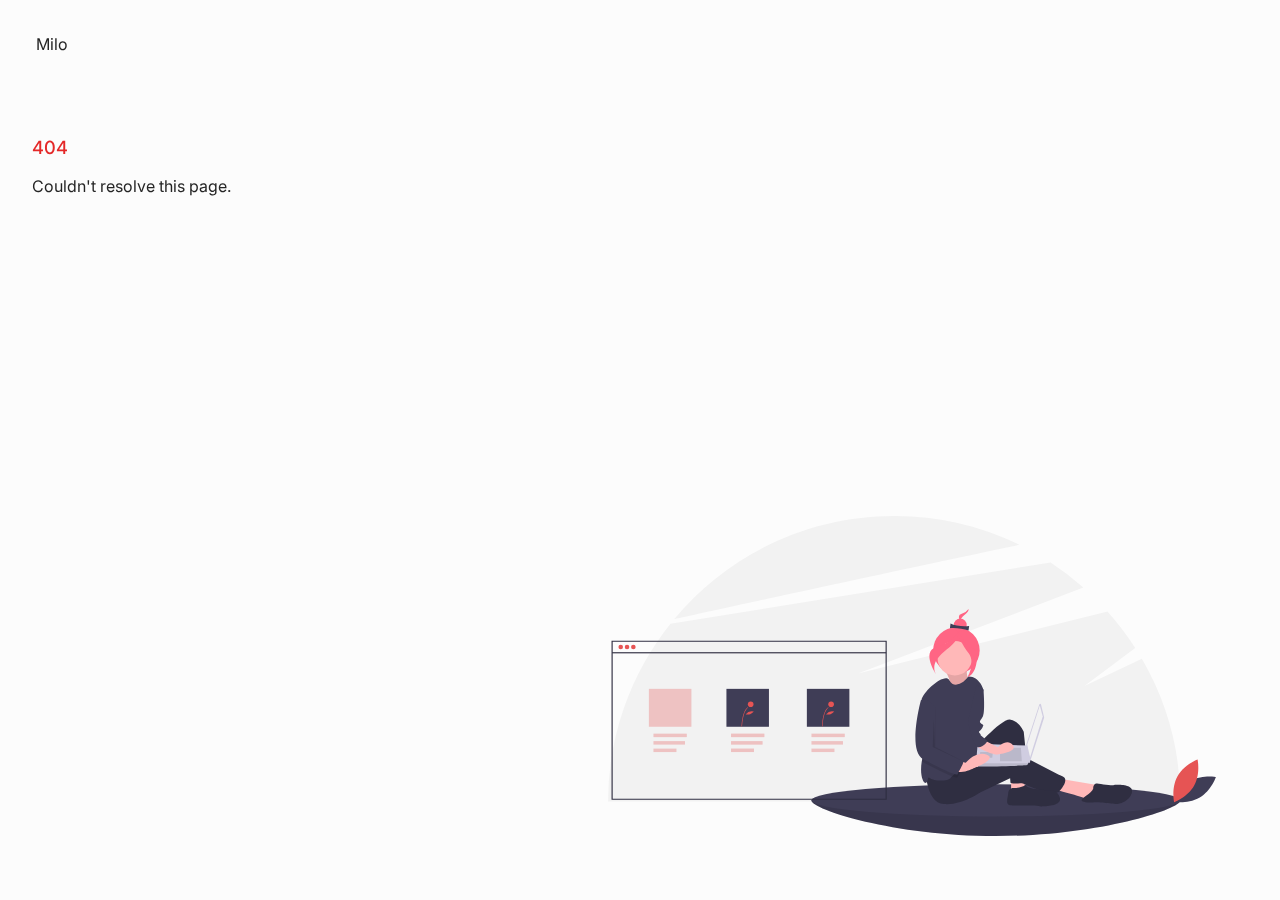
<file: index.html>
<!DOCTYPE html>
<!DOCTYPE html>
<html lang="en-NL">
  <head>
    <meta charset="UTF-8" />
    <meta name="viewport" content="width=device-width, minimum-scale=1, initial-scale=1, user-scalable=no" />
    <meta name="robots" content="noindex" />

    <!-- -->
    <link rel="preconnect" href="https://fonts.gstatic.com" />
    <link rel="preconnect" href="https://milotheirself.github.io" />
    <!-- -->

    <!-- -->
    <title>Milo – GitHub</title>
    <meta name="description" content="404; Couldn't resolve this page." />
    <!-- -->

    <!-- -->
    <meta name="theme-color" value="#f2f2f2" />
    <link href="./assets/app-icon.png" rel="icon" />
    <link href="./assets/arch-style.css" rel="stylesheet" />
    <link href="./assets/arch-style-node.css" rel="stylesheet" />
    <link href="https://fonts.googleapis.com/css2?family=Inter:ital,wght@0,400;0,500;1,400;1,500&display=swap" rel="stylesheet" />
    <!-- -->

    <!-- -->
    <meta property="og:image" content="https://milotheirself.github.io/assets/app-image.png" />
    <meta property="og:title" content="Milo – GitHub" />
    <meta property="og:url" content="/" />
    <meta property="og:description" content="404; Couldn't resolve this page." />
    <meta name="twitter:card" content="summary" />
    <meta name="twitter:site" content="@MiloTheirself" />
    <meta name="twitter:title" content="Milo – GitHub" />
    <meta name="twitter:description" content="404; Couldn't resolve this page." />
    <meta name="twitter:image" content="https://milotheirself.github.io/assets/app-image.png" />
    <!-- -->
  </head>

  <body class="arch-node role-minimal-scrollbar">
    <!-- -->
    <a href="#!content" class="arch-node bypass-nav-link">Skip to main content</a>
    <!-- -->

    <!-- -->
    <a class="arch-node page-ribben" href="https://github.com/milotheirself/">
      <span class="arch-node icon">
        <svg style="width: 24px; height: 24px" viewBox="0 0 24 24">
          <path
            fill="currentColor"
            d="M12,2A10,10 0 0,0 2,12C2,16.42 4.87,20.17 8.84,21.5C9.34,21.58 9.5,21.27 9.5,21C9.5,20.77 9.5,20.14 9.5,19.31C6.73,19.91 6.14,17.97 6.14,17.97C5.68,16.81 5.03,16.5 5.03,16.5C4.12,15.88 5.1,15.9 5.1,15.9C6.1,15.97 6.63,16.93 6.63,16.93C7.5,18.45 8.97,18 9.54,17.76C9.63,17.11 9.89,16.67 10.17,16.42C7.95,16.17 5.62,15.31 5.62,11.5C5.62,10.39 6,9.5 6.65,8.79C6.55,8.54 6.2,7.5 6.75,6.15C6.75,6.15 7.59,5.88 9.5,7.17C10.29,6.95 11.15,6.84 12,6.84C12.85,6.84 13.71,6.95 14.5,7.17C16.41,5.88 17.25,6.15 17.25,6.15C17.8,7.5 17.45,8.54 17.35,8.79C18,9.5 18.38,10.39 18.38,11.5C18.38,15.32 16.04,16.16 13.81,16.41C14.17,16.72 14.5,17.33 14.5,18.26C14.5,19.6 14.5,20.68 14.5,21C14.5,21.27 14.66,21.59 15.17,21.5C19.14,20.16 22,16.42 22,12A10,10 0 0,0 12,2Z"
          />
        </svg>
      </span>
      <span>Milo</span>
    </a>
    <!-- -->

    <!-- -->
    <div id="!content" tabindex="-1" class="arch-node content">
      <!-- -->
      <h3>404</h3>
      <p>Couldn't resolve this page.</p>

      <!-- -->
    </div>
    <!-- -->

    <!-- -->
    <div class="arch-node backdrop" aria-inert="true">
      <div class="arch-node backdrop-container">
        <!-- <figure style="background-image: url(./assets/images/book-lover.svg)"></figure> -->
        <figure style="background-image: url(./assets/images/web-development.svg)"></figure>
        <!-- <figure style="background-image: url(./assets/images/voice-interface.svg)"></figure> -->
        <!-- <figure style="background-image: url(./assets/images/studying.svg)"></figure> -->
      </div>
    </div>
    <!-- -->
  </body>
</html>
</file>
<file: assets/arch-style.css>
html {
  /** */
  --font-family: 'Inter', 'Roboto', sans-serif;
  --font-size: 16px;

  /** */
  --timing: 40ms;
  --timing-show: 240ms;
  --timing-hide: 200ms;
  --timing-func: cubic-bezier(0.4, 0, 0.2, 1);
  --timing-func-ent: cubic-bezier(0, 0, 0.2, 1);
  --timing-func-out: cubic-bezier(0.4, 0, 1, 1);

  /** */
  --typo-scheme: #252525; /* #3b3e40 */

  --typo-scheme-h2: #252525;
  --typo-scheme-h3: #252525;
  --typo-scheme-h4: #919191;
  --typo-scheme-h5: #9d9d9d;
  --typo-scheme-code: #797979;
  --typo-scheme-action: #252525;
  --typo-scheme-figure: #7a7a7a;

  --typo-scheme-border: #d1d1d1;
  --typo-scheme-border-lit: #eeeff1;
  --typo-scheme-border-corner: 0.25em;
  --typo-scheme-border-radius: 1em;

  /** */
  --arch-scheme-backdrop: #fcfcfc;
  --arch-scheme-backdrop-lit: #fcfcfc;
  --arch-scheme-backdrop-dim: #eeeeee;
  --arch-scheme-backdrop-dim: #f2f2f2;
  --arch-scheme-backdrop-drk: #eaeaea;
  --arch-scheme-backdrop-focused: #dedede;
  --arch-scheme-backdrop-pressed: #c8c8c8;

  /** */
  /* --typo-scheme-accent: #3b6eec; */
  /* --accent: #547bee; */
  /* --accent-act: #7b94f2; */
  /* --accent-lit: #dbe3ff; */
  --typo-scheme-accent: #e42828;
  --accent: #f43636;
  --accent-act: #f56e6e;
  --accent-lit: #ffdbdb;

  --typo-scheme-neutral: #585d5f;
  --neutral: #606568;
  --neutral-act: #686d6f;
  --neutral-lit: #d6d6d6;

  /** */
  --typo-scheme-gray: #606568;
  --gray: #606568;
  --gray-lit: #d6d7d9;

  --typo-scheme-copper: #e65454;
  --copper: #e35d49;
  --copper-lit: #f2c3c3;

  --typo-scheme-orange: #ff8d0a;
  --orange: #f4a425;
  --orange-act: #fbac4b;
  --orange-lit: #f7d8a6;

  --typo-scheme-yellow: #ffa810;
  --yellow: #ffc107;
  --yellow-lit: #fadca9;

  --typo-scheme-green: #64b125;
  --green: #96ce1f;
  --green-lit: #c8e1b5;

  --typo-scheme-blue: #2997ff;
  --blue: #3ca1ff;
  --blue-lit: #bbdaf6;

  --typo-scheme-teal: #24c180;
  --teal: #4bb6c4;
  --teal-lit: #c4ebdc;

  --typo-scheme-indigo: #3f58b5;
  --indigo: #3f58b5;
  --indigo-lit: #dbe3ff;

  --typo-scheme-purple: #8c56e6;
  --purple: #8c56e6;
  --purple-lit: #e6dafa;

  /** */
  --arch-header-height: 2.5em;
  --arch-header-margin-bottom: 0.625em;
  /* --arch-nav-min-width: 14em; */
  /* --arch-nav-max-width: 1fr; */
  /* --arch-toc-min-width: 10em; */

  /** */
  --arch-margin-top: 2em;
  --arch-margin-bottom: 2em;

  --arch-sidebar-min: 280px;
  --arch-sidebar-max: calc(100vw - 2em);
  --arch-sidebar: calc(100vw * 0.275);
  --arch-sidebar-sm: calc(100vw * 0.4);
  --arch-sidebar-xs: 4.5em;
  --arch-actionbar: 3.5em;
}

/** */
body *,
body {
  box-sizing: border-box;
}

body {
  display: flex;
  flex-direction: column;
  flex: none;

  height: 100%;
  width: 100%;
  position: fixed;

  margin: 0px;
  padding: 0px;

  overflow-x: hidden;
  overflow-y: hidden;
  -webkit-overflow-scrolling: touch;

  background: var(--arch-scheme-backdrop);
}

html {
  overflow: hidden;
  width: 100%;
}

body {
  font-size: var(--font-size);
  font-family: var(--font-family);
  color: var(--typo-scheme);
  text-rendering: optimizeLegibility;
  -webkit-font-smoothing: antialiased;
  -moz-osx-font-smoothing: grayscale;
}

/** */
.arch-node.bypass-nav-link {
  position: fixed;
  top: 0.625em;
  left: 0;

  transform: translateX(-100%);
  /* transition: transform 100ms; */
  padding: 0.5em 0.875em;

  line-height: 1.75em;
  font-size: 1em;
  font-weight: 500;

  text-decoration: none;
  color: var(--typo-scheme-link);
  background: var(--arch-scheme-backdrop);
  z-index: 20;
}
.arch-node.bypass-nav-link:focus {
  transform: translateX(0.625em);
  text-decoration: underline;
}

/** */
* {
  -webkit-tap-highlight-color: transparent;
}
*:focus:not(a):not(button),
*:focus:not(:focus-visible) {
  outline: none;
}
</file>
<file: assets/arch-style-node.css>
/** */
.arch-node.backdrop {
  z-index: -1;
  position: fixed;
  top: 0em;
  left: 0em;
  width: 100vw;
  height: 100vh;

  display: flex;
  flex-direction: row;

  pointer-events: none;
}

.arch-node.backdrop-container {
  display: flex;
  flex-direction: row;
  align-items: flex-end;

  width: 100%;
  height: 100%;
}

.arch-node.backdrop-container > figure {
  display: block;

  width: calc(100vw - 8em);
  height: calc(100vh - 8em);
  max-height: 20em;
  margin: 4em;

  background-size: contain;
  background-repeat: no-repeat;
  background-position: bottom right;
}

/** */
.arch-node.page-ribben {
  display: flex;
  flex-direction: row;
  align-items: center;
  flex: noen;

  margin: 2em auto 2em 2em;

  text-decoration: none;
  color: var(--typo);
  font-size: 1em;
  font-weight: 400;
  line-height: 24px;
}

.arch-node.page-ribben:hover,
.arch-node.page-ribben:focus {
  outline: none;
  text-decoration: underline;
}

.arch-node.page-ribben > * {
  margin-right: 0.25em;
}

.arch-node.page-ribben > *:first-child {
  margin-left: -24px;
  opacity: 0;
  pointer-events: none;
  transition: margin var(--timing-hide) var(--timing-func-ent), opacity var(--timing-hide) var(--timing-func-ent);
}

.arch-node.page-ribben:hover > *:first-child,
.arch-node.page-ribben:focus > *:first-child {
  margin-left: 0px;
  opacity: 1;
  transition: margin var(--timing-show) var(--timing-func-ent), opacity var(--timing-show) var(--timing-func-ent);
}

/** */
.arch-node.icon {
  display: block;
  flex: none;

  width: 24px;
  height: 24px;
  overflow: hidden;
}

/** */
.arch-node.content {
  margin: 3em 2em 0em 2em;
}

.arch-node.content h3 {
  margin: 0em 0em 1em;

  color: var(--typo-scheme-accent);
  font-size: 1.14em;
  font-weight: 500;
}

.arch-node.content p {
  margin: 0em 0em 1em;
  color: var(--typo);
  font-size: 1em;
  font-weight: 400;
}
</file>
